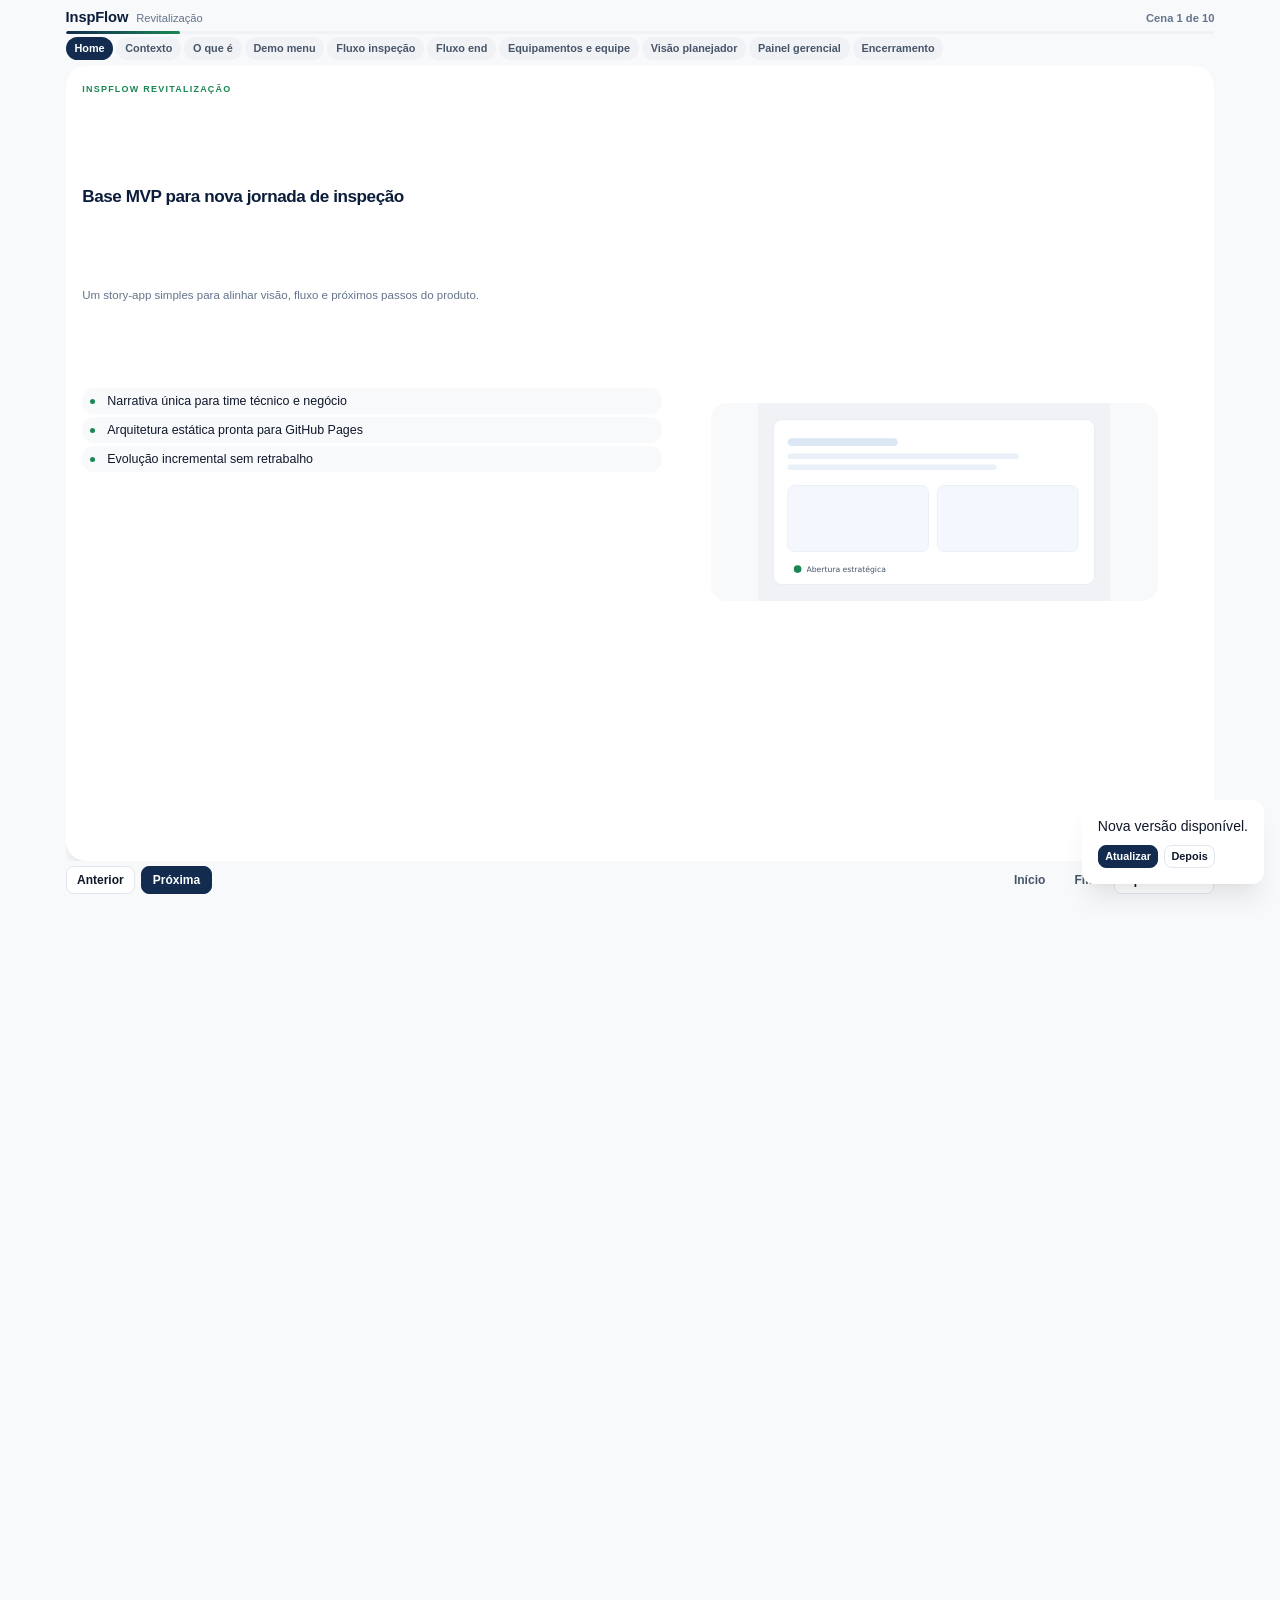
<file: index.html>
<!DOCTYPE html>
<html lang="pt-BR">
<head>
  <meta charset="UTF-8">
  <meta name="viewport" content="width=device-width, initial-scale=1">
  <title>InspFlow Revitalização</title>
  <meta name="description" content="Narrativa interativa da revitalização InspFlow com visão ponta a ponta.">
  <meta name="theme-color" content="#122b4f">
  <link rel="manifest" href="./manifest.webmanifest">
  <link rel="icon" href="data:image/svg+xml,<svg xmlns='http://www.w3.org/2000/svg' viewBox='0 0 32 32'><rect width='32' height='32' rx='8' fill='%23122b4f'/><text x='5' y='24' font-size='22' fill='white'>I</text></svg>">
  <link rel="stylesheet" href="./app.css">
</head>
<body>
  <a class="skip-link" href="#main">Pular para o conteúdo</a>

  <div class="shell">
    <header class="header">
      <div class="header-row">
        <div class="brand">
          <strong class="brand-name">InspFlow</strong>
          <span class="brand-tag">Revitalização</span>
        </div>
        <span class="status" id="status-label" aria-live="polite">Cena 1 de 10</span>
      </div>

      <div class="progress" aria-label="Progresso da narrativa">
        <span id="progress-bar"></span>
      </div>

      <nav class="nav" id="scene-nav" aria-label="Navegação de cenas"></nav>
    </header>

    <main id="main" tabindex="-1"></main>

    <footer class="toolbar" aria-label="Controles da apresentação">
      <div class="toolbar-group">
        <button class="btn" id="btn-prev" type="button">Anterior</button>
        <button class="btn btn--primary" id="btn-next" type="button">Próxima</button>
      </div>
      <div class="toolbar-group">
        <button class="btn btn--ghost" id="btn-home" type="button">Início</button>
        <button class="btn btn--ghost" id="btn-end" type="button">Fim</button>
        <button class="btn" id="btn-presenter" type="button" aria-pressed="false">Apresentador</button>
      </div>
    </footer>

    <p class="presenter-hint" aria-live="off">
      <strong>Modo apresentador ativo.</strong> Use <kbd>←</kbd>/<kbd>→</kbd> e <kbd>Home</kbd>/<kbd>End</kbd>.
    </p>
  </div>

  <aside id="presenter-console" class="console" hidden aria-label="Console do apresentador">
    <header class="console-header">
      <h2 class="console-title">Console do Apresentador</h2>
      <div class="console-timer-wrap">
        <span class="console-chip" id="console-timer">00:00</span>
        <span class="console-state" id="console-timer-state">Em execução</span>
      </div>
    </header>

    <section class="console-block" aria-live="polite">
      <h3 class="console-block-title">Cena atual</h3>
      <p class="console-scene-name" id="console-scene-title">Aguardando navegação</p>
    </section>

    <section class="console-block">
      <h3 class="console-block-title">Notas do apresentador</h3>
      <p class="console-notes" id="console-notes">Sem notas desta cena.</p>
    </section>

    <section class="console-block">
      <h3 class="console-block-title">Lista de cenas</h3>
      <ul class="console-scene-list" id="console-scene-list"></ul>
    </section>

    <footer class="console-controls" aria-label="Controles do apresentador">
      <button class="btn" id="pc-prev" type="button">Anterior</button>
      <button class="btn btn--primary" id="pc-next" type="button">Próxima</button>
      <button class="btn" id="pc-home" type="button">Início</button>
      <button class="btn" id="pc-end" type="button">Fim</button>
      <button class="btn" id="pc-fullscreen" type="button" aria-pressed="false">Tela cheia</button>
      <button class="btn btn--ghost" id="pc-helpers" type="button" aria-pressed="true">Alternar auxiliares (P)</button>
    </footer>
  </aside>

  <div id="sr-live" class="sr-only" aria-live="polite" aria-atomic="true"></div>

  <div id="update-toast" class="toast" hidden role="status" aria-live="polite">
    <p>Nova versão disponível.</p>
    <div class="toast-actions">
      <button type="button" id="update-refresh" class="btn btn--primary btn--sm">Atualizar</button>
      <button type="button" id="update-dismiss" class="btn btn--sm">Depois</button>
    </div>
  </div>

  <script type="module" src="./app.js"></script>
</body>
</html>
</file>
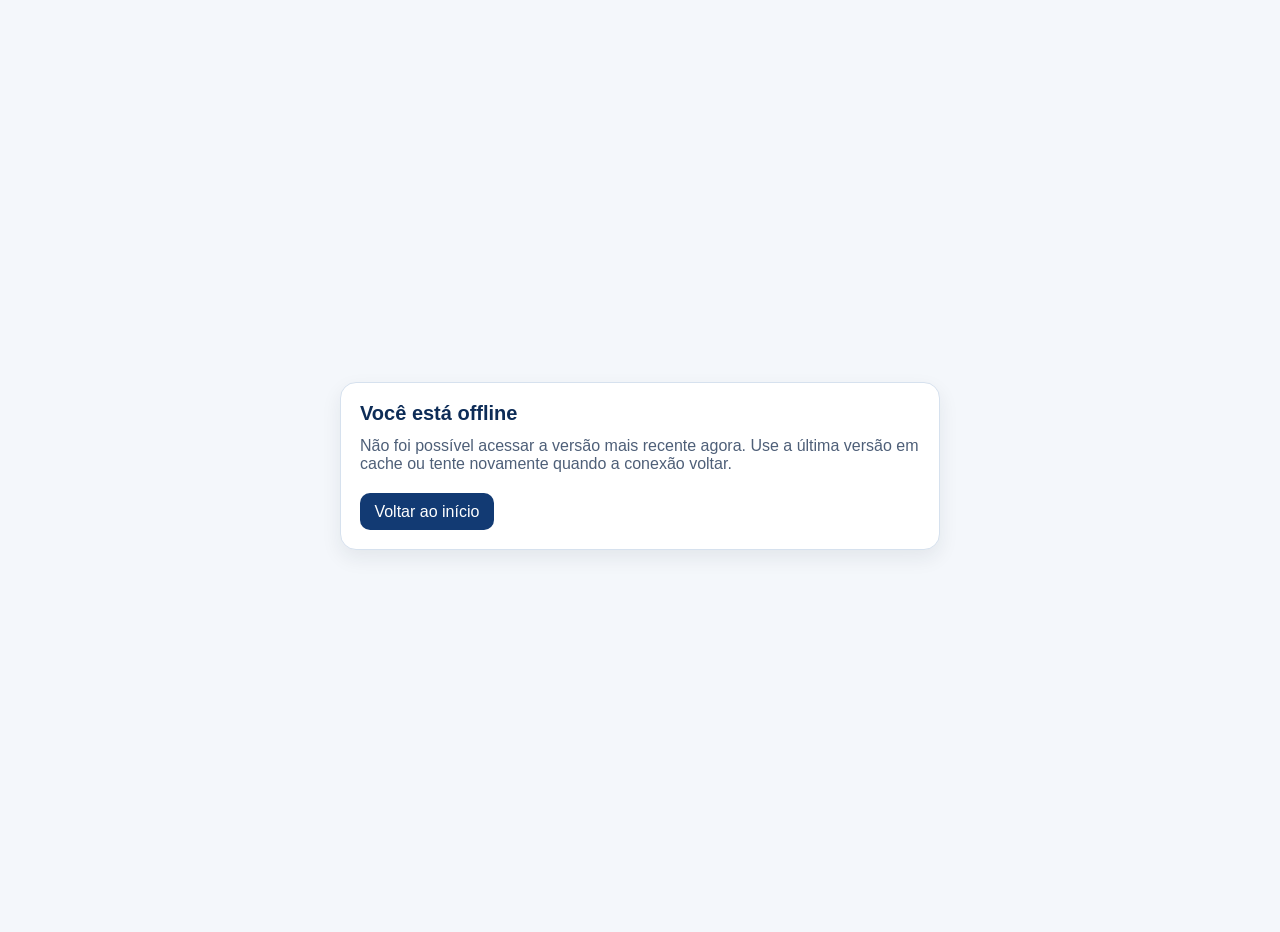
<file: offline.html>
<!DOCTYPE html>
<html lang="pt-BR">
<head>
  <meta charset="UTF-8">
  <meta name="viewport" content="width=device-width, initial-scale=1">
  <title>InspFlow | Offline</title>
  <style>
    body {
      margin: 0;
      font-family: -apple-system, BlinkMacSystemFont, 'Segoe UI', Roboto, Arial, sans-serif;
      background: #f4f7fb;
      color: #142033;
      display: grid;
      min-height: 100vh;
      place-items: center;
      padding: 1rem;
    }
    .card {
      max-width: 560px;
      width: 100%;
      background: #fff;
      border: 1px solid #d6e1ee;
      border-radius: 16px;
      padding: 1.2rem;
      box-shadow: 0 8px 20px rgba(20, 32, 51, 0.08);
      display: grid;
      gap: .75rem;
    }
    h1 { margin: 0; font-size: 1.25rem; color: #0d2c57; }
    p { margin: 0; color: #4e5f78; }
    a {
      display: inline-block;
      width: fit-content;
      margin-top: .5rem;
      text-decoration: none;
      background: #123a73;
      color: #fff;
      border-radius: 10px;
      padding: .6rem .9rem;
    }
  </style>
</head>
<body>
  <article class="card" aria-labelledby="offline-title">
    <h1 id="offline-title">Você está offline</h1>
    <p>Não foi possível acessar a versão mais recente agora. Use a última versão em cache ou tente novamente quando a conexão voltar.</p>
    <a href="./index.html#home">Voltar ao início</a>
  </article>
</body>
</html>
</file>
<file: app.css>
/* ═══════════════════════════════════════════════════
   InspFlow Revitalização — app.css
   Premium corporate visual system
   ═══════════════════════════════════════════════════ */

/* ── Tokens ─────────────────────────────────────── */
:root {
  --navy-900: #0b1d3a;
  --navy-800: #122b4f;
  --navy-700: #1a3a6b;
  --navy-600: #2a5091;
  --gray-50:  #f8f9fb;
  --gray-100: #f0f2f6;
  --gray-200: #e2e7ef;
  --gray-300: #c8d1de;
  --gray-400: #94a3b8;
  --gray-500: #64748b;
  --gray-600: #475569;
  --gray-700: #334155;
  --gray-900: #0f172a;
  --green-600:#15803d;
  --green-500:#1a8754;
  --green-100:#dcfce7;
  --amber-600:#92400e;
  --amber-500:#d97706;
  --amber-100:#fef3c7;
  --red-600:  #991b1b;
  --red-500:  #dc2626;
  --red-100:  #fee2e2;

  --bg:       var(--gray-50);
  --surface:  #ffffff;
  --text:     var(--gray-900);
  --muted:    var(--gray-500);
  --primary:  var(--navy-800);
  --accent:   var(--green-500);
  --border:   var(--gray-200);
  --focus:    var(--green-500);

  --shadow-xs: 0 1px 2px rgba(0,0,0,.04);
  --shadow-sm: 0 1px 3px rgba(0,0,0,.06), 0 1px 2px rgba(0,0,0,.04);
  --shadow-md: 0 4px 6px -1px rgba(0,0,0,.07), 0 2px 4px -2px rgba(0,0,0,.05);
  --shadow-lg: 0 10px 15px -3px rgba(0,0,0,.08), 0 4px 6px -4px rgba(0,0,0,.05);
  --shadow-xl: 0 20px 25px -5px rgba(0,0,0,.08), 0 8px 10px -6px rgba(0,0,0,.04);

  --r-sm: 8px;
  --r-md: 12px;
  --r-lg: 16px;
  --r-xl: 20px;
  --r-full: 9999px;

  --ease: cubic-bezier(.4,0,.2,1);
  --dur: 200ms;
}

/* ── Reset ──────────────────────────────────────── */
*,*::before,*::after { box-sizing: border-box; }
html,body { margin: 0; padding: 0; min-height: 100%; }
html { color-scheme: light; -webkit-text-size-adjust: 100%; }

body {
  font-family: -apple-system, BlinkMacSystemFont, "Segoe UI", Roboto, Helvetica, Arial, sans-serif;
  background: var(--bg);
  color: var(--text);
  line-height: 1.55;
  font-size: 15px;
}

a { color: inherit; }
button { font: inherit; cursor: pointer; }
img { max-width: 100%; display: block; }

:focus-visible {
  outline: 3px solid var(--focus);
  outline-offset: 2px;
}

/* ── Utilities ──────────────────────────────────── */
.sr-only {
  position: absolute; width: 1px; height: 1px; padding: 0; margin: -1px;
  overflow: hidden; clip: rect(0,0,0,0); white-space: nowrap; border: 0;
}

.skip-link {
  position: absolute; top: -100%; left: 1rem; z-index: 1000;
  background: var(--navy-900); color: #fff;
  padding: .6rem 1rem; border-radius: var(--r-sm); text-decoration: none;
}
.skip-link:focus-visible { top: 1rem; }

/* ── Layout Shell ───────────────────────────────── */
.shell {
  max-width: 1200px;
  margin: 0 auto;
  padding: 1rem;
  display: grid;
  gap: 1.25rem;
  min-height: 100vh;
  grid-template-rows: auto 1fr auto auto;
}

/* ── Header ─────────────────────────────────────── */
.header {
  display: grid;
  gap: .75rem;
}

.header-row {
  display: flex;
  justify-content: space-between;
  align-items: baseline;
  gap: .75rem;
}

.brand {
  display: flex;
  align-items: baseline;
  gap: .5rem;
}

.brand-name {
  font-size: 1.05rem;
  font-weight: 800;
  color: var(--navy-900);
  letter-spacing: -.01em;
}

.brand-tag {
  font-size: .8rem;
  color: var(--muted);
  font-weight: 500;
}

.status {
  font-size: .8rem;
  color: var(--muted);
  font-weight: 600;
  white-space: nowrap;
}

/* ── Progress ───────────────────────────────────── */
.progress {
  width: 100%;
  height: 4px;
  background: var(--gray-100);
  border-radius: var(--r-full);
  overflow: hidden;
}

.progress > span {
  display: block;
  height: 100%;
  width: 0;
  background: linear-gradient(90deg, var(--primary), var(--accent));
  border-radius: inherit;
  transition: width 300ms var(--ease);
}

/* ── Scene Nav ──────────────────────────────────── */
.nav {
  display: flex;
  gap: 6px;
  overflow-x: auto;
  padding-bottom: 4px;
  scrollbar-width: thin;
}

.nav a {
  white-space: nowrap;
  text-decoration: none;
  display: inline-flex;
  align-items: center;
  padding: .45rem .9rem;
  border-radius: var(--r-full);
  font-size: .8rem;
  font-weight: 600;
  color: var(--gray-600);
  background: var(--gray-100);
  border: none;
  transition: all var(--dur) var(--ease);
}

.nav a:hover { background: var(--gray-200); }

.nav a[aria-current="true"] {
  background: var(--primary);
  color: #fff;
}

/* ── Buttons ────────────────────────────────────── */
.btn {
  display: inline-flex;
  align-items: center;
  justify-content: center;
  padding: .6rem 1.15rem;
  border-radius: 10px;
  font-size: .85rem;
  font-weight: 600;
  border: 1px solid var(--border);
  background: var(--surface);
  color: var(--text);
  min-height: 42px;
  transition: all var(--dur) var(--ease);
}

.btn:hover { border-color: var(--gray-300); box-shadow: var(--shadow-xs); }

.btn--primary {
  background: var(--primary);
  border-color: var(--primary);
  color: #fff;
}
.btn--primary:hover { background: var(--navy-900); border-color: var(--navy-900); }

.btn--ghost {
  background: transparent;
  border-color: transparent;
  color: var(--gray-600);
}
.btn--ghost:hover { background: var(--gray-100); }

.btn--sm { padding: .4rem .75rem; min-height: 34px; font-size: .8rem; }

/* ── Card (main scene wrapper) ──────────────────── */
.card {
  background: var(--surface);
  border-radius: var(--r-xl);
  box-shadow: var(--shadow-lg);
  padding: clamp(1.5rem, 4vw, 3rem);
  display: grid;
  gap: clamp(1.25rem, 3vw, 2rem);
}

/* ── Hero block inside card ─────────────────────── */
.hero {
  display: grid;
  gap: .75rem;
  max-width: 720px;
}

.kicker {
  font-size: .7rem;
  font-weight: 700;
  letter-spacing: .12em;
  text-transform: uppercase;
  color: var(--accent);
}

.scene-title {
  margin: 0;
  font-size: clamp(1.6rem, 4.5vw, 2.6rem);
  font-weight: 800;
  line-height: 1.12;
  color: var(--navy-900);
  letter-spacing: -.025em;
}

.lead {
  margin: 0;
  font-size: clamp(.95rem, 2vw, 1.1rem);
  color: var(--muted);
  line-height: 1.65;
}

/* ── Story Points ───────────────────────────────── */
.story-layout {
  display: grid;
  gap: 1.5rem;
}

.points {
  margin: 0; padding: 0;
  list-style: none;
  display: grid;
  gap: .6rem;
}

.points li {
  display: flex;
  align-items: flex-start;
  gap: .75rem;
  padding: .85rem 1rem;
  background: var(--gray-50);
  border-radius: var(--r-md);
  color: var(--text);
  font-size: .92rem;
  line-height: 1.5;
}

.points li::before {
  content: '';
  flex-shrink: 0;
  width: 6px;
  height: 6px;
  margin-top: .55rem;
  border-radius: 50%;
  background: var(--accent);
}

/* ── Placeholder SVG ────────────────────────────── */
.placeholder {
  background: var(--gray-50);
  border-radius: var(--r-lg);
  overflow: hidden;
}

.placeholder svg {
  width: 100%;
  height: auto;
  display: block;
}

/* ── Chips ──────────────────────────────────────── */
.chip {
  display: inline-flex;
  align-items: center;
  padding: .45rem .9rem;
  border-radius: var(--r-full);
  font-size: .8rem;
  font-weight: 600;
  background: var(--gray-100);
  color: var(--gray-600);
  border: none;
  transition: all var(--dur) var(--ease);
}

.chip:hover { background: var(--gray-200); }

.chip.active {
  background: var(--primary);
  color: #fff;
}

.chip:focus-visible { outline: 3px solid var(--focus); outline-offset: 2px; }

/* ── Badges ─────────────────────────────────────── */
.badge {
  display: inline-flex;
  font-size: .675rem;
  font-weight: 700;
  padding: .2rem .55rem;
  border-radius: var(--r-full);
  text-transform: uppercase;
  letter-spacing: .04em;
}

.badge--ok     { background: var(--green-100); color: var(--green-600); }
.badge--warn   { background: var(--amber-100); color: var(--amber-600); }
.badge--error  { background: var(--red-100);   color: var(--red-600);   }

/* ── Panel (detail aside) ───────────────────────── */
.panel {
  background: var(--gray-50);
  border-radius: var(--r-lg);
  padding: 1.25rem;
  display: grid;
  gap: .75rem;
}

.panel-kicker {
  margin: 0;
  font-size: .675rem;
  font-weight: 700;
  letter-spacing: .1em;
  text-transform: uppercase;
  color: var(--muted);
}

.panel-title {
  margin: 0;
  font-size: 1.05rem;
  font-weight: 700;
  color: var(--navy-900);
}

.panel-body, .panel-meta {
  margin: 0;
  color: var(--muted);
  font-size: .9rem;
  line-height: 1.55;
}

/* ── Filters ────────────────────────────────────── */
.filters {
  background: var(--gray-50);
  border-radius: var(--r-lg);
  padding: 1.15rem;
  display: grid;
  gap: 1rem;
}

.filter-group {
  display: grid;
  gap: .5rem;
}

.filter-label {
  font-size: .675rem;
  font-weight: 700;
  letter-spacing: .1em;
  text-transform: uppercase;
  color: var(--muted);
}

.chip-row {
  display: flex;
  flex-wrap: wrap;
  gap: 6px;
}

.filter-input {
  border: 1px solid var(--border);
  border-radius: var(--r-sm);
  min-height: 40px;
  padding: 0 .75rem;
  background: var(--surface);
  color: var(--text);
  font-size: .88rem;
}

.filter-input:focus-visible {
  outline: 3px solid var(--focus);
  outline-offset: 2px;
}

/* ── Item (interactive list card) ───────────────── */
.item {
  width: 100%;
  text-align: left;
  background: var(--surface);
  border: 1px solid var(--gray-200);
  border-radius: var(--r-md);
  padding: .85rem 1rem;
  display: grid;
  gap: .3rem;
  cursor: pointer;
  transition: all var(--dur) var(--ease);
}

.item:hover {
  box-shadow: var(--shadow-sm);
  border-color: var(--gray-300);
}

.item.active {
  border-color: var(--primary);
  box-shadow: inset 0 0 0 1px var(--primary);
}

.item:focus-visible { outline: 3px solid var(--focus); outline-offset: 2px; }

.item.pulse { animation: pulse 200ms var(--ease); }

@keyframes pulse {
  0%   { transform: scale(1); }
  50%  { transform: scale(1.008); }
  100% { transform: scale(1); }
}

/* ── Toolbar (controls footer) ──────────────────── */
.toolbar {
  display: flex;
  justify-content: space-between;
  align-items: center;
  gap: .75rem;
  flex-wrap: wrap;
  padding-top: .5rem;
}

.toolbar-group {
  display: flex;
  align-items: center;
  gap: .4rem;
}

/* ── Presenter hint ─────────────────────────────── */
.presenter-hint {
  margin: 0;
  color: var(--muted);
  font-size: .82rem;
}

.presenter-hint strong { color: var(--primary); }

.presenter-hint kbd {
  display: inline-block;
  padding: .1rem .35rem;
  border: 1px solid var(--border);
  border-radius: 5px;
  background: var(--surface);
  font-size: .72rem;
  font-family: inherit;
}

/* ═══════════════════════════════════════════════════
   SCENE: Demo Menu
   ═══════════════════════════════════════════════════ */
.demo-layout {
  display: grid;
  gap: 1.5rem;
}

.demo-frame {
  position: relative;
  border-radius: var(--r-lg);
  overflow: hidden;
  background: var(--gray-50);
}

.demo-frame img {
  width: 100%;
  height: auto;
  display: block;
}

.demo-hotspot-layer {
  position: absolute;
  inset: 0;
}

.demo-hotspot {
  position: absolute;
  border: 2px solid rgba(18,58,115,.3);
  background: rgba(18,58,115,.08);
  border-radius: 10px;
  cursor: pointer;
  transition: background var(--dur) var(--ease), border-color var(--dur) var(--ease);
}

.demo-hotspot:hover {
  border-color: rgba(26,135,84,.6);
  background: rgba(26,135,84,.12);
}

.demo-hotspot.active {
  border-color: rgba(26,135,84,.9);
  background: rgba(26,135,84,.18);
}

.demo-hotspot:focus-visible { outline: 3px solid var(--focus); outline-offset: 1px; }

/* ═══════════════════════════════════════════════════
   SCENE: Flow Map
   ═══════════════════════════════════════════════════ */
.flow {
  display: grid;
  gap: 1.5rem;
}

.flow-head {
  display: grid;
  gap: .4rem;
}

.flow-title {
  margin: 0;
  font-size: 1.15rem;
  font-weight: 700;
  color: var(--navy-900);
}

.flow-desc {
  margin: 0;
  color: var(--muted);
  font-size: .92rem;
}

.flow-body {
  display: grid;
  gap: 1.5rem;
}

.flow-track {
  display: grid;
  gap: .5rem;
}

.flow--stepper .flow-track {
  position: relative;
  padding-left: .5rem;
}

.flow--stepper .flow-track::before {
  content: '';
  position: absolute;
  left: 20px;
  top: 16px;
  bottom: 16px;
  width: 2px;
  background: var(--gray-200);
}

.flow--timeline .flow-track {
  grid-auto-flow: column;
  grid-auto-columns: minmax(170px, 1fr);
  overflow-x: auto;
  padding-bottom: .5rem;
}

.step {
  position: relative;
  z-index: 1;
  display: flex;
  align-items: center;
  gap: .7rem;
  width: 100%;
  padding: .7rem .85rem;
  border-radius: var(--r-md);
  background: var(--surface);
  border: 1px solid transparent;
  text-align: left;
  cursor: pointer;
  transition: all var(--dur) var(--ease);
}

.flow--timeline .step {
  flex-direction: column;
  align-items: flex-start;
  min-height: 96px;
}

.step:hover { background: var(--gray-50); }
.step.active { border-color: var(--primary); background: #eef3fb; }
.step:focus-visible { outline: 3px solid var(--focus); outline-offset: 2px; }

.step-icon {
  width: 30px; height: 30px;
  border-radius: 50%;
  display: inline-flex;
  align-items: center;
  justify-content: center;
  font-weight: 800;
  font-size: .85rem;
  flex-shrink: 0;
}

.step-icon--andamento { background: #dbe8f8; color: #224c80; }
.step-icon--bloqueio  { background: var(--red-100);   color: var(--red-600); }
.step-icon--concluido { background: var(--green-100); color: var(--green-600); }

.step-text { display: grid; gap: 2px; }
.step-text strong { font-size: .9rem; }
.step-text small {
  color: var(--muted);
  font-size: .72rem;
  text-transform: uppercase;
  letter-spacing: .04em;
}

.flow-controls {
  display: flex;
  flex-wrap: wrap;
  gap: .4rem;
}

/* flow panel extras */
.panel-status { margin: 0; }
.panel-status[data-s="concluido"] { color: var(--green-600); }
.panel-status[data-s="bloqueio"]  { color: var(--red-600); }
.panel-status[data-s="andamento"] { color: var(--navy-600); }

.panel-criteria {
  margin: 0;
  padding-left: 1.1rem;
  display: grid;
  gap: .2rem;
  font-size: .9rem;
}

.trava-box {
  border: 1px dashed var(--gray-300);
  border-radius: var(--r-sm);
  padding: .85rem;
  background: #fafbfd;
  display: grid;
  gap: .3rem;
}

.trava-box .filter-label { font-size: .675rem; }

/* ═══════════════════════════════════════════════════
   SCENE: KPI Panel
   ═══════════════════════════════════════════════════ */
.kpi {
  display: grid;
  gap: 1.5rem;
}

.kpi-grid {
  display: grid;
  gap: .75rem;
}

.kpi-card {
  background: var(--surface);
  border-radius: var(--r-lg);
  padding: 1.25rem;
  box-shadow: var(--shadow-sm);
  display: grid;
  gap: .4rem;
}

.kpi-card h3 { margin: 0; font-size: .85rem; color: var(--muted); font-weight: 600; }

.kpi-value {
  margin: 0;
  font-size: clamp(1.4rem, 3.5vw, 2rem);
  font-weight: 800;
  color: var(--navy-900);
  letter-spacing: -.02em;
}

.kpi-card small { color: var(--muted); font-size: .8rem; }

.kpi-card--ok      { background: #f0faf4; }
.kpi-card--bloqueio { background: #fef5f2; }

.kpi-card meter {
  width: 100%;
  height: .6rem;
  border-radius: var(--r-full);
}

.kpi-card meter[data-state="ok"]       { accent-color: var(--green-500); }
.kpi-card meter[data-state="atencao"]  { accent-color: var(--amber-500); }
.kpi-card meter[data-state="bloqueio"] { accent-color: var(--red-500); }

.bottlenecks {
  background: var(--gray-50);
  border-radius: var(--r-lg);
  padding: 1.15rem;
  display: grid;
  gap: .6rem;
}

.bottlenecks h3 { margin: 0; font-size: .9rem; font-weight: 700; }

.bottleneck-list {
  margin: 0; padding: 0; list-style: none;
  display: grid;
  gap: .4rem;
}

.bottleneck-list li {
  display: flex;
  justify-content: space-between;
  align-items: center;
  gap: .75rem;
  padding: .6rem .85rem;
  background: var(--surface);
  border-radius: var(--r-sm);
  font-size: .88rem;
}

.bottleneck-list strong { color: var(--navy-900); }

.section-footer {
  display: flex;
  justify-content: flex-end;
  padding-top: .25rem;
}

/* ═══════════════════════════════════════════════════
   SCENE: Equipment & Team
   ═══════════════════════════════════════════════════ */
.et {
  display: grid;
  gap: 2.5rem;
}

.et-section {
  display: grid;
  gap: 1rem;
}

.et-head {
  display: grid;
  gap: .35rem;
}

.et-title {
  margin: 0;
  font-size: 1.15rem;
  font-weight: 700;
  color: var(--navy-900);
}

.et-lead {
  margin: 0;
  color: var(--muted);
  font-size: .92rem;
}

.et-layout {
  display: grid;
  gap: 1rem;
}

.et-card-list, .et-member-list {
  display: grid;
  gap: .4rem;
}

.et-card-head {
  display: flex;
  align-items: center;
  justify-content: space-between;
  gap: .5rem;
}

.et-name { margin: 0; font-weight: 600; font-size: .9rem; }
.et-meta { margin: 0; color: var(--muted); font-size: .82rem; }

.et-progress {
  display: flex;
  align-items: center;
  gap: .5rem;
  font-size: .82rem;
  color: var(--muted);
}

.et-progress meter {
  flex: 1;
  height: .55rem;
}

.team-resp {
  margin: 0;
  padding-left: 1rem;
  display: grid;
  gap: .2rem;
  font-size: .88rem;
}

/* ═══════════════════════════════════════════════════
   SCENE: Planner Compare
   ═══════════════════════════════════════════════════ */
.plan {
  display: grid;
  gap: 1.5rem;
}

.plan-head {
  display: grid;
  gap: .35rem;
}

.plan-title {
  margin: 0;
  font-size: 1.15rem;
  font-weight: 700;
  color: var(--navy-900);
}

.plan-lead {
  margin: 0;
  color: var(--muted);
  font-size: .92rem;
}

.pill-strip {
  display: flex;
  flex-wrap: wrap;
  gap: .4rem;
}

.pill {
  border-radius: var(--r-full);
  font-size: .78rem;
  font-weight: 600;
  padding: .3rem .65rem;
  background: var(--gray-100);
  color: var(--gray-600);
}

.pill--ok   { background: var(--green-100); color: var(--green-600); }
.pill--warn { background: var(--amber-100); color: var(--amber-600); }
.pill--err  { background: var(--red-100);   color: var(--red-600); }

.plan-col-head {
  display: none;
  grid-template-columns: 1.1fr 1fr 1fr;
  gap: .5rem;
  font-size: .675rem;
  font-weight: 700;
  letter-spacing: .1em;
  text-transform: uppercase;
  color: var(--muted);
  padding: 0 1rem;
}

.plan-list {
  display: grid;
  gap: .4rem;
}

.plan-row {
  width: 100%;
  text-align: left;
  background: var(--surface);
  border-radius: var(--r-md);
  padding: .85rem 1rem;
  display: grid;
  gap: .4rem;
  cursor: pointer;
  border: 1px solid var(--gray-200);
  border-left: 4px solid transparent;
  transition: all var(--dur) var(--ease);
}

.plan-row:hover { box-shadow: var(--shadow-sm); }
.plan-row.active { border-color: var(--primary); box-shadow: inset 0 0 0 1px var(--primary); border-left-color: var(--primary); }
.plan-row:focus-visible { outline: 3px solid var(--focus); outline-offset: 2px; }

.plan-row--ok   { border-left-color: var(--green-500); }
.plan-row--warn { border-left-color: var(--amber-500); }
.plan-row--err  { border-left-color: var(--red-500); }

.plan-cell { display: grid; gap: 2px; }
.plan-cell small { color: var(--muted); font-size: .78rem; }
.plan-cell--side { color: var(--muted); font-size: .88rem; }

.plan-detail-box {
  border: 1px solid var(--gray-200);
  border-radius: var(--r-sm);
  padding: .65rem .85rem;
  background: var(--surface);
}

.plan-detail-box summary {
  cursor: pointer;
  font-weight: 600;
  font-size: .9rem;
}

.plan-detail-box p {
  margin: .5rem 0 0;
  color: var(--muted);
  font-size: .88rem;
}

/* ═══════════════════════════════════════════════════
   SCENE: Closing
   ═══════════════════════════════════════════════════ */
.close {
  display: grid;
  gap: 1.75rem;
}

.close-header {
  display: grid;
  gap: .5rem;
}

.close-title {
  margin: 0;
  font-size: clamp(1.3rem, 3vw, 1.85rem);
  font-weight: 800;
  color: var(--navy-900);
  letter-spacing: -.02em;
}

.close-lead {
  margin: 0;
  color: var(--muted);
  line-height: 1.6;
}

.value-grid {
  display: grid;
  gap: .75rem;
}

.value-card {
  background: var(--gray-50);
  border-radius: var(--r-lg);
  padding: 1.25rem;
  display: grid;
  gap: .5rem;
}

.value-card h3 { margin: 0; font-size: .95rem; font-weight: 700; }
.value-card ul { margin: 0; padding-left: 1.1rem; display: grid; gap: .25rem; font-size: .9rem; }
.value-card--highlight { background: linear-gradient(145deg, #eef3fb, var(--gray-50)); }

.close-ready-title { margin: 0; font-weight: 700; color: var(--navy-900); }
.close-ready-body  { margin: 0; color: var(--muted); font-size: .9rem; }

.takeaways {
  display: grid;
  gap: 1rem;
}

.takeaways-title { margin: 0 0 .75rem; font-size: 1rem; font-weight: 700; }

.takeaway-cards {
  display: grid;
  gap: .4rem;
}

.takeaway-card {
  width: 100%;
  text-align: left;
  background: var(--surface);
  border: 1px solid var(--gray-200);
  border-radius: var(--r-md);
  padding: .85rem 1rem;
  display: grid;
  gap: .2rem;
  cursor: pointer;
  transition: all var(--dur) var(--ease);
}

.takeaway-card:hover { box-shadow: var(--shadow-sm); border-color: var(--gray-300); }
.takeaway-card.active { border-color: var(--primary); box-shadow: inset 0 0 0 1px var(--primary); }
.takeaway-card:focus-visible { outline: 3px solid var(--focus); outline-offset: 2px; }
.takeaway-card strong { color: var(--navy-900); font-size: .92rem; }
.takeaway-card span  { color: var(--muted); font-size: .85rem; }

.next-steps {
  display: grid;
  gap: .6rem;
}

.next-steps h3 { margin: 0; font-size: 1rem; font-weight: 700; }

.next-steps-list {
  margin: 0;
  padding-left: 1.15rem;
  display: grid;
  gap: .5rem;
}

.next-step-item {
  background: var(--surface);
  border-radius: var(--r-sm);
  padding: .75rem;
  display: grid;
  gap: .3rem;
}

.next-step-head {
  display: flex;
  justify-content: space-between;
  align-items: center;
  gap: .5rem;
}

.next-step-head strong { font-size: .9rem; }
.next-step-item p { margin: 0; color: var(--muted); font-size: .88rem; }

.step-status {
  font-size: .675rem;
  text-transform: uppercase;
  letter-spacing: .05em;
  padding: .15rem .5rem;
  border-radius: var(--r-full);
  background: #eef3fb;
  color: var(--navy-700);
  font-weight: 700;
  white-space: nowrap;
}

.checklist {
  display: grid;
  gap: .5rem;
}

.checklist h3 { margin: 0; font-size: 1rem; font-weight: 700; }

.checklist details {
  border: 1px solid var(--gray-200);
  border-radius: var(--r-sm);
  padding: .6rem .85rem;
  background: var(--surface);
}

.checklist summary {
  cursor: pointer;
  font-weight: 600;
  font-size: .9rem;
}

.checklist summary:focus-visible { outline: 3px solid var(--focus); outline-offset: 2px; }

.checklist details p {
  margin: .45rem 0 0;
  color: var(--muted);
  font-size: .88rem;
}

.close-footer {
  display: flex;
  flex-wrap: wrap;
  justify-content: flex-end;
  gap: .4rem;
}

/* ═══════════════════════════════════════════════════
   Presenter Console
   ═══════════════════════════════════════════════════ */
.console {
  display: grid;
  gap: 1.25rem;
  padding: 1.25rem;
  background: var(--surface);
  border-left: 1px solid var(--gray-200);
  max-height: 100vh;
  overflow: auto;
}

.console-header {
  display: flex;
  justify-content: space-between;
  align-items: center;
  gap: .75rem;
}

.console-title {
  margin: 0;
  font-size: 1.05rem;
  font-weight: 700;
  color: var(--navy-900);
}

.console-timer-wrap {
  display: grid;
  justify-items: end;
  gap: 2px;
}

.console-chip {
  background: var(--primary);
  color: #fff;
  border-radius: var(--r-full);
  padding: .2rem .7rem;
  font-weight: 700;
  font-size: .85rem;
}

.console-timer-state {
  color: var(--muted);
  font-size: .72rem;
}

.console-block {
  background: var(--gray-50);
  border-radius: var(--r-md);
  padding: 1rem;
  display: grid;
  gap: .5rem;
}

.console-block-label {
  margin: 0;
  font-size: .675rem;
  font-weight: 700;
  letter-spacing: .1em;
  text-transform: uppercase;
  color: var(--muted);
}

.console-scene-title, .console-notes {
  margin: 0;
  color: var(--text);
  font-size: .9rem;
}

.console-scene-list {
  margin: 0; padding: 0; list-style: none;
  display: grid;
  gap: .35rem;
}

.console-scene-btn {
  width: 100%;
  text-align: left;
  border: 1px solid var(--gray-200);
  background: var(--surface);
  border-radius: var(--r-sm);
  padding: .45rem .65rem;
  font-size: .85rem;
  cursor: pointer;
  transition: background var(--dur) var(--ease);
}

.console-scene-btn:hover { background: var(--gray-50); }

.console-scene-btn.active {
  background: #eef3fb;
  border-color: var(--primary);
  font-weight: 600;
}

.console-controls {
  display: flex;
  flex-wrap: wrap;
  gap: .35rem;
}

/* ── Presenter mode layout ──────────────────────── */
body[data-mode="presenter"] {
  display: grid;
  grid-template-columns: minmax(0,1fr) 360px;
  align-items: stretch;
}

body[data-mode="presenter"] .shell {
  max-width: none;
  width: 100%;
  padding: 1rem;
}

body[data-mode="presenter"].helpers-hidden .nav,
body[data-mode="presenter"].helpers-hidden .presenter-hint {
  display: none;
}

/* ── Audience mode ──────────────────────────────── */
body[data-mode="audience"] .skip-link,
body[data-mode="audience"] .header,
body[data-mode="audience"] .toolbar,
body[data-mode="audience"] .presenter-hint,
body[data-mode="audience"] #presenter-console {
  display: none !important;
}

body[data-mode="audience"] { background: #eef3f9; }
body[data-mode="audience"] .shell { max-width: none; min-height: 100vh; padding: 0; }
body[data-mode="audience"] #main  { min-height: 100vh; display: flex; align-items: stretch; }

body[data-mode="audience"] .card {
  border-radius: 0;
  min-height: 100vh;
  width: 100%;
  box-shadow: none;
  padding: clamp(1.5rem, 4vw, 3.5rem);
}

/* ── Update Toast ───────────────────────────────── */
.toast {
  position: fixed;
  right: 1rem;
  bottom: 1rem;
  z-index: 100;
  background: var(--surface);
  border-radius: var(--r-md);
  box-shadow: var(--shadow-xl);
  padding: 1rem;
  max-width: 300px;
  display: grid;
  gap: .5rem;
}

.toast p { margin: 0; font-size: .88rem; }

.toast-actions {
  display: flex;
  gap: .35rem;
}

/* ═══════════════════════════════════════════════════
   Responsive
   ═══════════════════════════════════════════════════ */
@media (min-width: 768px) {
  .shell { padding: 1.5rem 2rem; gap: 1.5rem; }
  .brand-name { font-size: 1.15rem; }
}

@media (min-width: 820px) {
  .kpi-grid { grid-template-columns: repeat(3, 1fr); }

  .filters--wide { grid-template-columns: 1fr 1fr 1fr; align-items: start; }
  .filters--2col { grid-template-columns: 1fr 1fr; align-items: start; }

  .et-layout  { grid-template-columns: 1.3fr 1fr; align-items: start; }
  .plan-col-head { display: grid; }
  .plan-row { grid-template-columns: 1.1fr 1fr 1fr; align-items: start; }

  .value-grid { grid-template-columns: repeat(3, 1fr); }
  .takeaways { grid-template-columns: 1.1fr 1fr; align-items: start; }
}

@media (min-width: 880px) {
  .story-layout { grid-template-columns: 1.1fr 1fr; align-items: start; }
}

@media (min-width: 980px) {
  .flow-body { grid-template-columns: 1.2fr 1fr; align-items: start; }
  .demo-layout { grid-template-columns: 1.35fr 1fr; align-items: start; }
}

/* ═══════════════════════════════════════════════════
   Desktop: single-screen presentation layout
   Every scene fits inside 100dvh — no page scroll.
   ═══════════════════════════════════════════════════ */
@media (min-width: 1024px) {
  /* ── viewport lock ── */
  html, body { height: 100dvh; overflow: hidden; }

  /* ── shell ── */
  .shell {
    height: 100dvh;
    max-height: 100dvh;
    padding: clamp(.3rem, .65vh, .6rem) clamp(1rem, 2vw, 2rem);
    gap: clamp(.2rem, .45vh, .35rem);
    grid-template-rows: auto 1fr auto;
  }
  body[data-mode="standard"] .presenter-hint { display: none; }
  body[data-mode="presenter"] .presenter-hint { font-size: .72rem; }

  /* ── header ── */
  .header { gap: clamp(.12rem, .3vh, .25rem); }
  .brand-name { font-size: .92rem; }
  .brand-tag { font-size: .7rem; }
  .status { font-size: .7rem; }
  .progress { height: 3px; }
  .nav { gap: 3px; padding-bottom: 2px; }
  .nav a { padding: .2rem .55rem; font-size: .68rem; }

  /* ── toolbar ── */
  .toolbar { padding-top: .1rem; gap: .4rem; }
  .btn { min-height: 28px; padding: .22rem .65rem; font-size: .75rem; border-radius: 8px; }
  .btn--sm { min-height: 22px; padding: .12rem .4rem; font-size: .68rem; }

  /* ── main & card ── */
  #main { min-height: 0; overflow: hidden; }
  .card {
    height: 100%;
    max-height: 100%;
    overflow-y: auto;
    overscroll-behavior: contain;
    scrollbar-width: thin;
    scrollbar-color: var(--gray-300) transparent;
    padding: clamp(.45rem, .9vh, 1rem) clamp(.65rem, 1.3vw, 1.4rem);
    gap: clamp(.3rem, .6vh, .55rem);
  }

  /* ── hero ── */
  .hero { gap: .12rem; max-width: none; }
  .kicker { font-size: .56rem; letter-spacing: .14em; }
  .scene-title { font-size: clamp(.92rem, 1.9vh, 1.35rem); line-height: 1.15; }
  .lead { font-size: clamp(.72rem, 1.15vh, .86rem); line-height: 1.4; }

  /* ── story layout ── */
  .story-layout { gap: .55rem; }
  .points { gap: .2rem; }
  .points li { padding: .3rem .5rem; font-size: .78rem; line-height: 1.3; }
  .points li::before { width: 5px; height: 5px; margin-top: .4rem; }
  .placeholder svg { max-height: clamp(100px, 22vh, 260px); width: auto; margin: 0 auto; }

  /* ── panel ── */
  .panel { padding: clamp(.4rem, .8vh, .8rem); gap: .25rem; }
  .panel-kicker { font-size: .55rem; }
  .panel-title { font-size: .84rem; }
  .panel-body, .panel-meta { font-size: .74rem; line-height: 1.3; }

  /* ── filters ── */
  .filters { padding: clamp(.3rem, .6vh, .65rem); gap: .3rem; }
  .filter-group { gap: .15rem; }
  .filter-label { font-size: .55rem; }
  .filter-input { min-height: 24px; padding: 0 .4rem; font-size: .74rem; }
  .chip { padding: .18rem .45rem; font-size: .66rem; }
  .chip-row { gap: 3px; }

  /* ── item ── */
  .item { padding: .3rem .5rem; gap: .1rem; }

  /* ── badge ── */
  .badge { font-size: .55rem; padding: .1rem .3rem; }

  /* ── section footer ── */
  .section-footer { padding-top: 0; }

  /* ═══ SCENE: Demo ═══ */
  .demo-layout { gap: .55rem; }
  .demo-frame { max-height: clamp(200px, 44vh, 500px); }

  /* ═══ SCENE: Flow ═══ */
  .flow { gap: .35rem; }
  .flow-head { gap: .08rem; }
  .flow-title { font-size: .88rem; }
  .flow-desc { font-size: .74rem; }
  .flow-body { gap: .4rem; }
  .flow-track {
    gap: .18rem;
    max-height: clamp(120px, 26vh, 300px);
    overflow-y: auto;
    scrollbar-width: thin;
  }
  .step { padding: .28rem .45rem; gap: .3rem; }
  .step-icon { width: 20px; height: 20px; font-size: .66rem; }
  .step-text strong { font-size: .74rem; }
  .step-text small { font-size: .56rem; }
  .flow--stepper .flow-track::before { left: 15px; }
  .flow-controls { gap: .18rem; }
  .trava-box { padding: .3rem .45rem; gap: .12rem; }
  .panel-criteria { font-size: .74rem; gap: .06rem; padding-left: .7rem; }

  /* ═══ SCENE: KPI ═══ */
  .kpi { gap: .35rem; }
  .kpi-grid { gap: .3rem; }
  .kpi-card { padding: .4rem .6rem; gap: .12rem; }
  .kpi-card h3 { font-size: .66rem; }
  .kpi-value { font-size: clamp(.8rem, 1.7vh, 1.25rem); }
  .kpi-card small { font-size: .62rem; }
  .kpi-card meter { height: .3rem; }
  .bottlenecks { padding: .4rem .6rem; gap: .2rem; }
  .bottlenecks h3 { font-size: .74rem; }
  .bottleneck-list { gap: .15rem; }
  .bottleneck-list li { padding: .18rem .4rem; font-size: .74rem; }

  /* ═══ SCENE: Equipment & Team ═══ */
  .et { gap: .4rem; grid-template-columns: 1fr 1fr; }
  .et-section { gap: .25rem; }
  .et-head { gap: .08rem; }
  .et-title { font-size: .86rem; }
  .et-lead { font-size: .74rem; }
  .et .et-layout { grid-template-columns: 1fr; gap: .25rem; }
  .et-card-list, .et-member-list {
    max-height: clamp(70px, 14vh, 170px);
    overflow-y: auto;
    scrollbar-width: thin;
    gap: .18rem;
  }
  .et-card-head strong { font-size: .78rem; }
  .et-name { font-size: .74rem; }
  .et-meta { font-size: .66rem; }
  .et-progress { font-size: .66rem; }
  .et-progress meter { height: .28rem; }
  .team-resp { font-size: .74rem; gap: .04rem; padding-left: .65rem; }

  /* ═══ SCENE: Planner ═══ */
  .plan { gap: .35rem; grid-template-columns: 1.2fr 1fr; }
  .plan-head { grid-column: 1 / -1; gap: .08rem; }
  .plan-title { font-size: .86rem; }
  .plan-lead { font-size: .74rem; }
  .plan > .filters { grid-column: 1 / -1; }
  .pill-strip { grid-column: 1 / -1; gap: .18rem; }
  .pill { font-size: .62rem; padding: .1rem .35rem; }
  .plan-col-head { grid-column: 1; font-size: .54rem; }
  .plan-list {
    grid-column: 1;
    max-height: clamp(90px, 18vh, 220px);
    overflow-y: auto;
    scrollbar-width: thin;
    gap: .18rem;
  }
  .plan > .panel { grid-column: 2; grid-row: 4 / span 2; align-self: start; }
  .plan > .section-footer { grid-column: 1 / -1; }
  .plan-row { padding: .3rem .5rem; gap: .12rem; }
  .plan-cell small { font-size: .62rem; }
  .plan-cell--side { font-size: .74rem; }
  .plan-detail-box { padding: .25rem .4rem; }
  .plan-detail-box summary { font-size: .74rem; }
  .plan-detail-box p { font-size: .74rem; margin-top: .15rem; }

  /* ═══ SCENE: Closing ═══ */
  .close { gap: .35rem; grid-template-columns: 1.2fr 1fr; }
  .close-header { grid-column: 1 / -1; gap: .12rem; }
  .close-title { font-size: clamp(.86rem, 1.6vh, 1.2rem); }
  .close-lead { font-size: .74rem; }
  .value-grid { grid-column: 1 / -1; gap: .3rem; }
  .value-card { padding: .4rem .6rem; gap: .12rem; }
  .value-card h3 { font-size: .76rem; }
  .value-card ul { font-size: .74rem; padding-left: .7rem; gap: .06rem; }
  .close-ready-title { font-size: .82rem; }
  .close-ready-body { font-size: .74rem; }
  .takeaways { grid-column: 1; grid-row: 3 / span 2; gap: .3rem; }
  .takeaways-title { margin-bottom: .2rem; font-size: .82rem; }
  .takeaway-cards { gap: .18rem; }
  .takeaway-card { padding: .25rem .45rem; }
  .takeaway-card strong { font-size: .74rem; }
  .takeaway-card span { font-size: .68rem; }
  .close .next-steps { grid-column: 2; grid-row: 3; gap: .2rem; }
  .close .next-steps h3 { font-size: .82rem; }
  .next-steps-list { gap: .18rem; padding-left: .7rem; }
  .next-step-item { padding: .25rem .4rem; gap: .08rem; }
  .next-step-head strong { font-size: .74rem; }
  .next-step-item p { font-size: .7rem; }
  .step-status { font-size: .55rem; padding: .06rem .25rem; }
  .close .checklist { grid-column: 2; grid-row: 4; gap: .18rem; }
  .close .checklist h3 { font-size: .82rem; }
  .checklist details { padding: .25rem .4rem; }
  .checklist summary { font-size: .74rem; }
  .checklist details p { font-size: .74rem; margin-top: .15rem; }
  .close-footer { grid-column: 1 / -1; }

  /* ═══ Presenter console compact ═══ */
  .console {
    height: 100dvh;
    max-height: 100dvh;
    padding: .6rem;
    gap: .55rem;
    overflow-y: auto;
    scrollbar-width: thin;
  }
  .console-title { font-size: .86rem; }
  .console-chip { font-size: .74rem; padding: .1rem .4rem; }
  .console-block { padding: .45rem; gap: .2rem; }
  .console-block-title { font-size: .66rem; }
  .console-scene-name, .console-notes { font-size: .78rem; }
  .console-scene-list { gap: .12rem; }
  .console-scene-btn { padding: .2rem .35rem; font-size: .74rem; }
  .console-controls { gap: .18rem; }

  /* ═══ Audience mode ═══ */
  body[data-mode="audience"] .shell { height: 100dvh; min-height: auto; }
  body[data-mode="audience"] #main { min-height: auto; height: 100%; }
  body[data-mode="audience"] .card { min-height: auto; }
}

/* ── Tight-height laptops (≤800px) ──────────────── */
@media (min-width: 1024px) and (max-height: 800px) {
  .shell { padding-top: .2rem; padding-bottom: .2rem; }
  .nav a { padding: .15rem .4rem; font-size: .62rem; }
  .btn { min-height: 24px; padding: .15rem .5rem; font-size: .7rem; }
  .card {
    padding: clamp(.3rem, .55vh, .55rem) clamp(.5rem, .9vw, .85rem);
    gap: clamp(.18rem, .4vh, .3rem);
  }
  .hero { gap: .08rem; }
  .kicker { font-size: .52rem; }
  .scene-title { font-size: clamp(.82rem, 1.5vh, 1.05rem); }
  .lead { font-size: clamp(.66rem, .95vh, .78rem); }
  .flow-track { max-height: clamp(90px, 20vh, 180px); }
  .et-card-list, .et-member-list { max-height: clamp(55px, 10vh, 120px); }
  .plan-list { max-height: clamp(65px, 13vh, 150px); }
  .kpi-value { font-size: clamp(.72rem, 1.3vh, .95rem); }
  .placeholder svg { max-height: clamp(80px, 16vh, 180px); }
}

/* ── Presenter on narrow viewports ──────────────── */
@media (min-width: 1024px) and (max-width: 1280px) {
  body[data-mode="presenter"] .story-layout { grid-template-columns: 1fr; }
  body[data-mode="presenter"] .demo-layout { grid-template-columns: 1fr; }
  body[data-mode="presenter"] .et { grid-template-columns: 1fr; }
}

@media (max-width: 1024px) {
  body[data-mode="presenter"] { grid-template-columns: 1fr; }
  body[data-mode="presenter"] .console {
    border-left: 0;
    border-top: 1px solid var(--gray-200);
    max-height: none;
  }
}

/* ── Reduced Motion ─────────────────────────────── */
@media (prefers-reduced-motion: reduce) {
  *, *::before, *::after {
    animation-duration: 0ms !important;
    transition-duration: 0ms !important;
    scroll-behavior: auto !important;
  }
}
</file>
